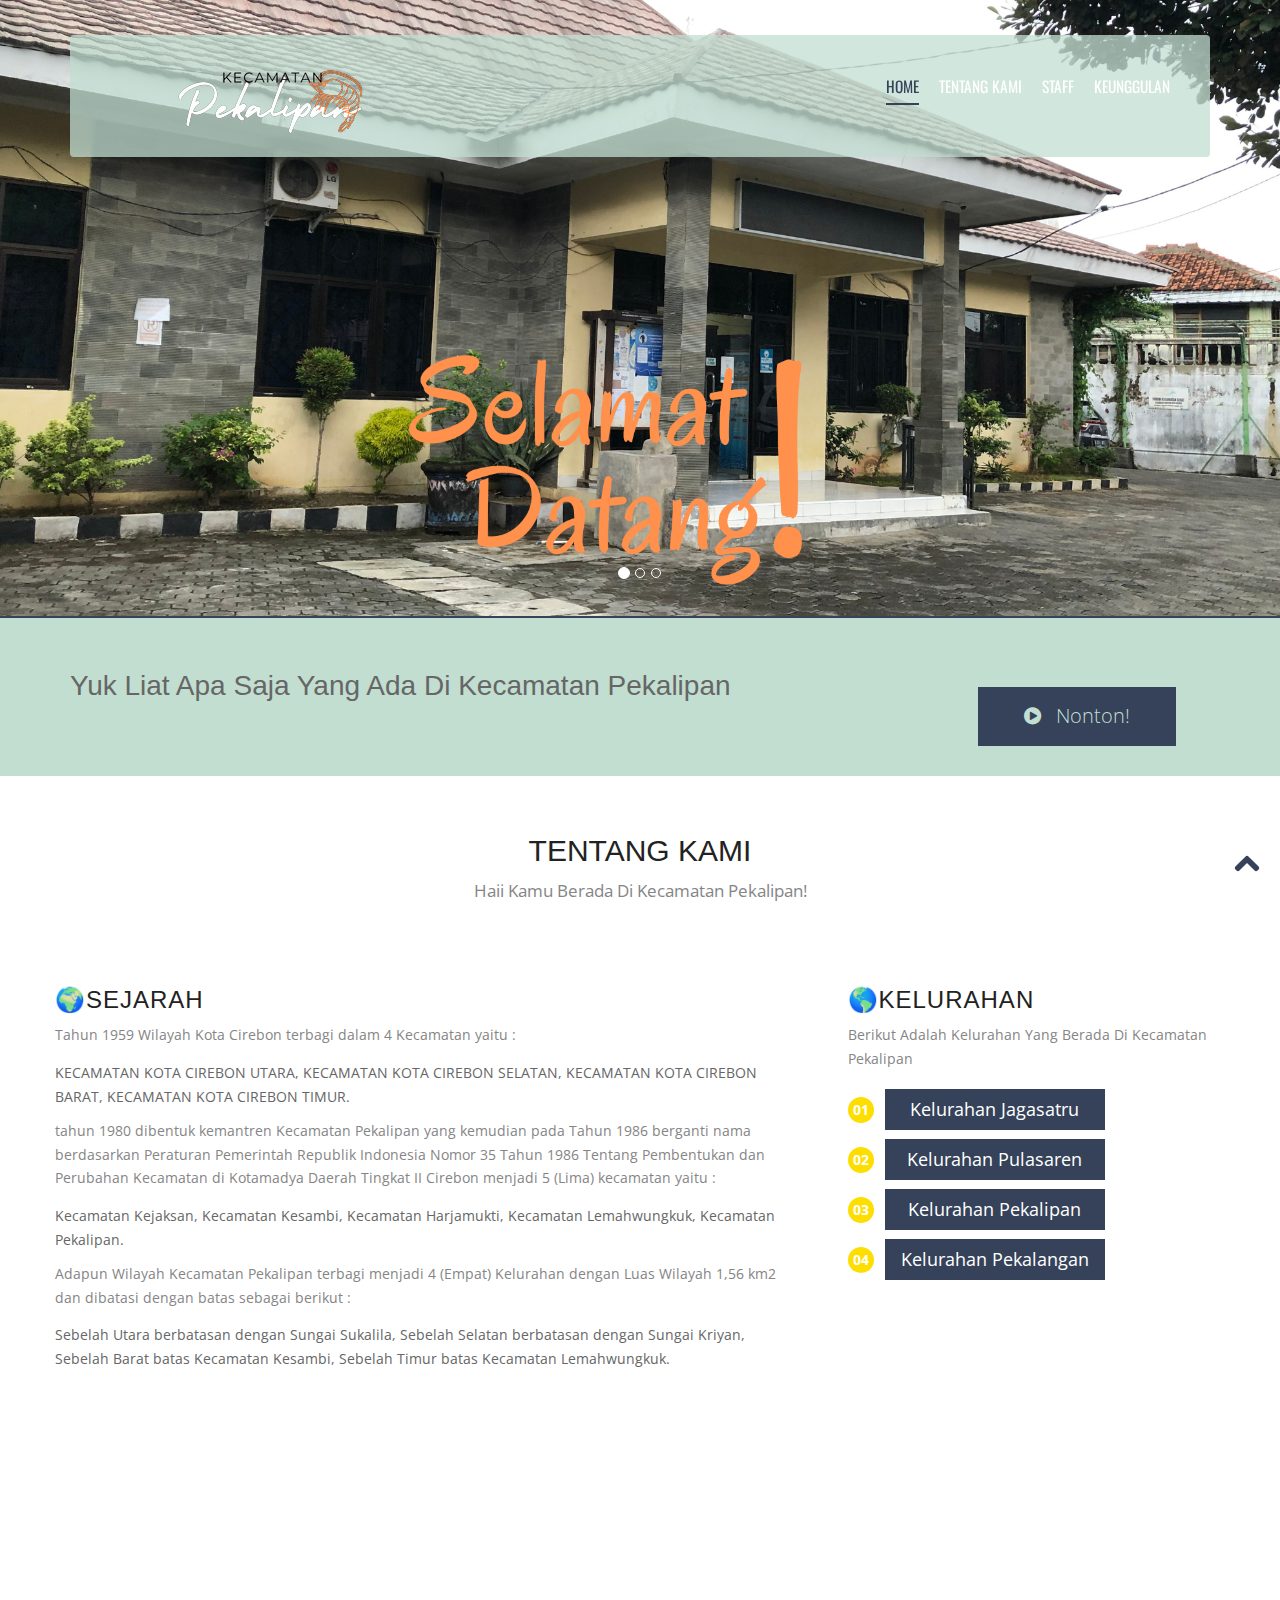
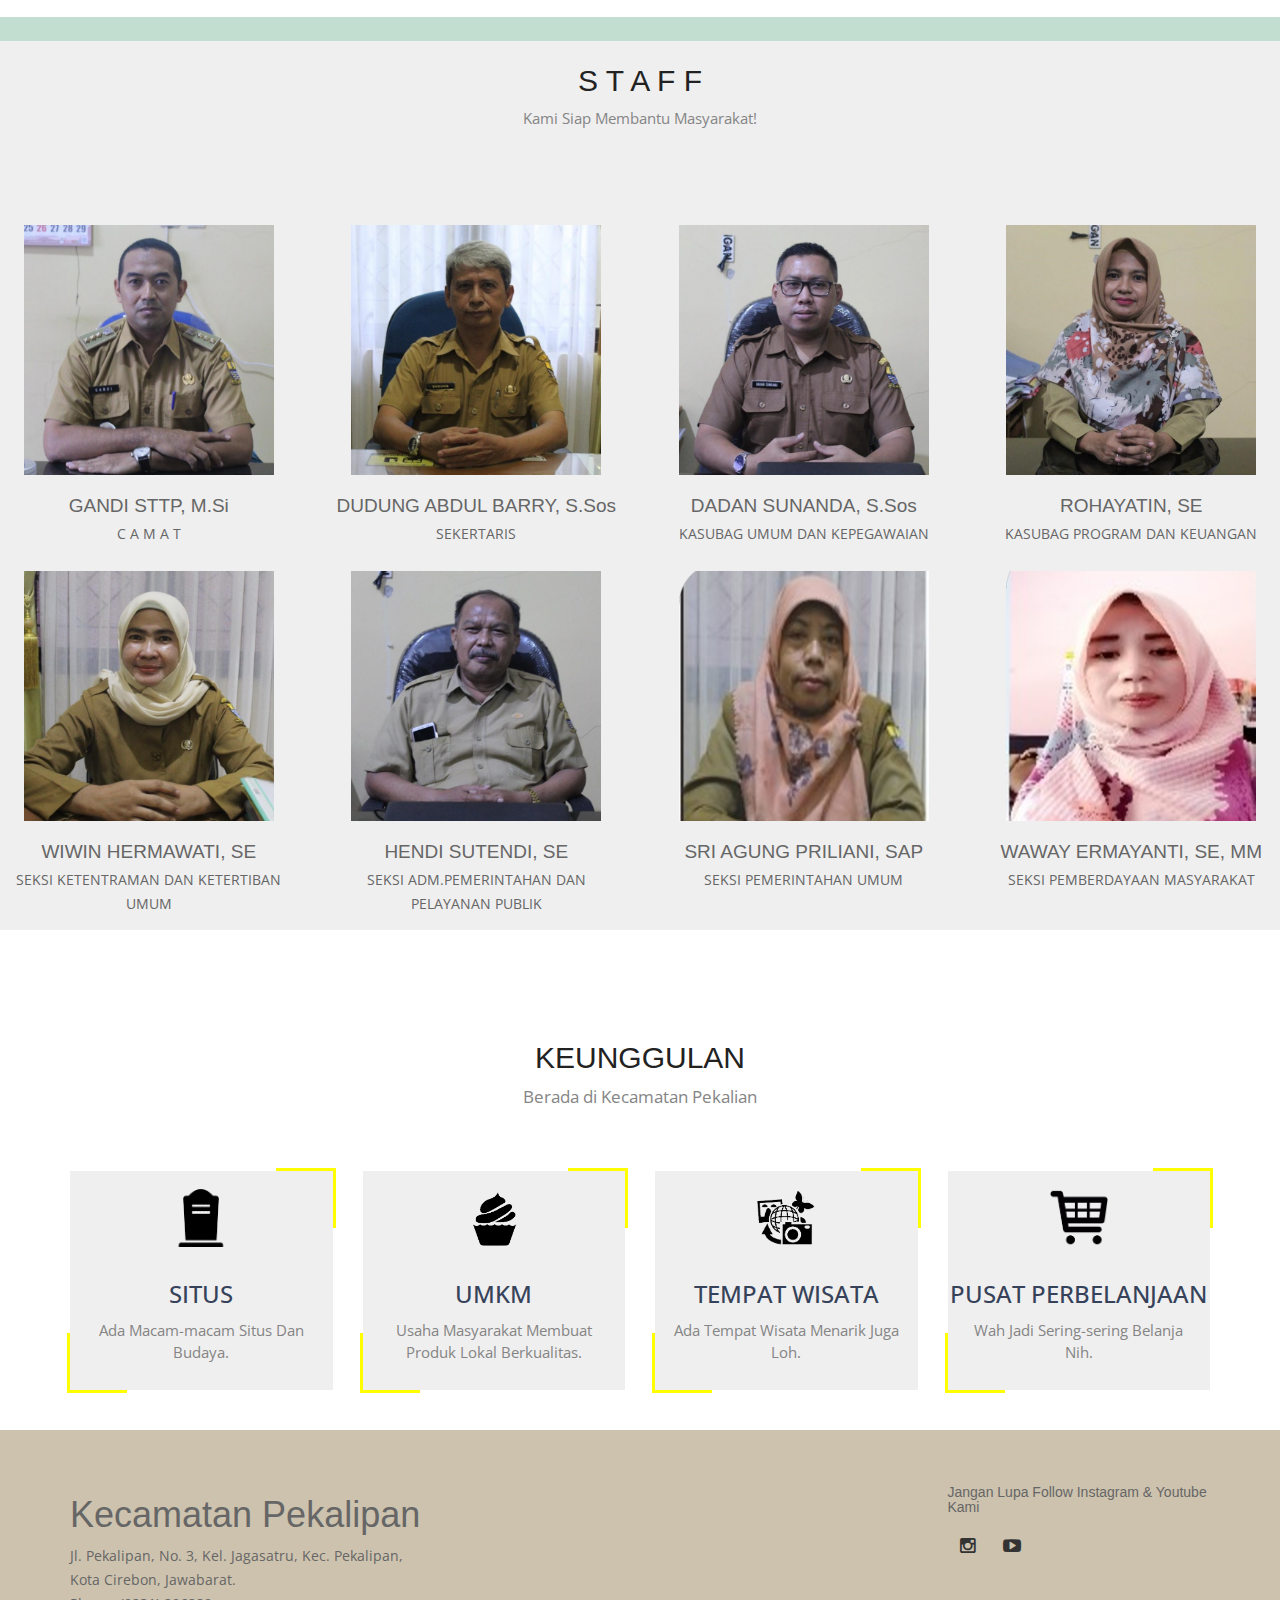
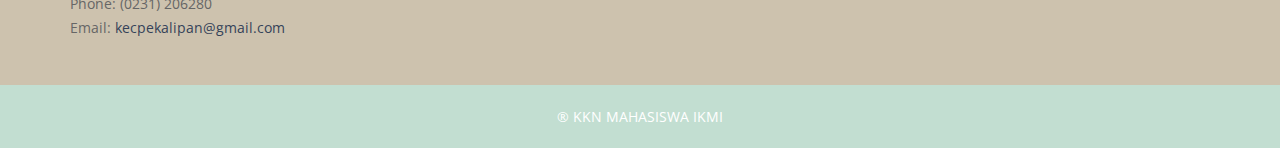
<file: index.html>
<!doctype html>

<html lang="en-gb" class="no-js">

<head>
<meta charset="utf-8">
<meta name="viewport" content="width=device-width, initial-scale=1, maximum-scale=1">

<title>KECAMATAN PEKALIPAN</title>
<meta name="description" content="Profil Kecamatan Pekalipan">
<meta name="author" content="MRHAN">

<link rel="stylesheet" href="css/bootstrap.min.css" />
<link rel="stylesheet" type="text/css" href="css/isotope.css" media="screen" />
<link rel="stylesheet" href="js/fancybox/jquery.fancybox.css" type="text/css" media="screen" />
<link href="css/animate.css" rel="stylesheet" media="screen">
<link rel="shortcut icon" type="image/x-icon" href="https://i0.wp.com/www.cirebonkota.go.id/wp-content/uploads/2021/10/cropped-favico-cirebonkota.png?fit=512%2C512&ssl=1">

<link href="js/owl-carousel/owl.carousel.css" rel="stylesheet">
<link rel="stylesheet" href="css/styles.css" />

<link href="font/css/font-awesome.min.css" rel="stylesheet">
</head>

<body>
<header class="header">
  <div class="container">
    <nav class="navbar navbar-inverse" role="navigation">
      <div class="navbar-header">
        <button type="button" id="nav-toggle" class="navbar-toggle" data-toggle="collapse" data-target="#main-nav"> <span class="sr-only">Toggle navigation</span> <span class="icon-bar"></span> <span class="icon-bar"></span> <span class="icon-bar"></span> </button>
        <a href="https://kecpekalipan.cirebonkota.go.id/" class="navbar-brand scroll-top logo  animated bounceInLeft"><b><i><img src="images/cob.png" /></i></b></a> </div>
      
      <div id="main-nav" class="collapse navbar-collapse">
        <ul class="nav navbar-nav" id="mainNav">
          <li class="active" id="firstLink"><a href="#home" class="scroll-link">HOME</a></li>
          <li><a href="#aboutUs" class="scroll-link">TENTANG KAMI</a></li>
          <li><a href="#staff" class="scroll-link">STAFF</a></li>
          <li><a href="#Features" class="scroll-link">KEUNGGULAN</a></li>
        </ul>
      </div>
      
    </nav>
   
  </div>
  
</header>

<div id="#top"></div>
<section id="home">
  <div class="banner-container"> 
  	<div id="carousel" class="carousel slide carousel-fade" data-ride="carousel">
  <ol class="carousel-indicators">
    <li data-target="#carousel" data-slide-to="0" class="active"></li>
    <li data-target="#carousel" data-slide-to="1"></li>
    <li data-target="#carousel" data-slide-to="2"></li>
  </ol>
  
  <div class="carousel-inner">
    <div class="active item"><img src="images/banner/banner-bg.png" alt="banner" /></div>
    <div class="item"><img src="images/banner/banner-bg2.png" alt="banner" /></div>
    <div class="item"><img src="images/banner/banner-bg3.png" alt="banner" /></div>
  </div>
  
  <a class="carousel-control left" href="#carousel" data-slide="prev">&lsaquo;</a>
  <a class="carousel-control right" href="#carousel" data-slide="next">&rsaquo;</a>
</div>
	
  </div>  
  
  <div class="container hero-text2">        
		<div class="col-md-9">
		<h2>Yuk Liat Apa Saja Yang Ada Di Kecamatan Pekalipan</h2>
		</div>  
		<div class="col-md-3">
			<a class="btn btn-apply" href="https://www.youtube.com/watch?v=S5QHrq2soWs&t=125s"><i class="fa fa-play-circle"></i>Nonton!</a>  
		</div>
  </div>

  <section id="aboutUs">
    <div class="container">
      <div class="heading text-center"> 
       
        <h2>TENTANG KAMI</h2>
        <p>Haii Kamu Berada Di Kecamatan Pekalipan!</p>
      </div>
      <div class="row feature design">
        <div class="area1 columns left">
          <h3>🌍Sejarah</h3>
          <p>Tahun 1959 Wilayah Kota Cirebon terbagi dalam 4 Kecamatan yaitu :</p>
          <ul class="listArrow">
            KECAMATAN KOTA CIREBON UTARA,
            KECAMATAN KOTA CIREBON SELATAN,
            KECAMATAN KOTA CIREBON BARAT,
            KECAMATAN KOTA CIREBON TIMUR.
          </ul>
        <p>tahun 1980 dibentuk kemantren Kecamatan Pekalipan yang kemudian pada Tahun 1986 berganti nama berdasarkan Peraturan Pemerintah Republik Indonesia Nomor 35 Tahun 1986 Tentang Pembentukan dan Perubahan Kecamatan di Kotamadya Daerah Tingkat II Cirebon  menjadi 5 (Lima) kecamatan yaitu :
        </p> 
        <ul class="listArrow">
Kecamatan Kejaksan,             
Kecamatan Kesambi,    
Kecamatan Harjamukti,      
Kecamatan Lemahwungkuk,      
Kecamatan Pekalipan.     
</ul>
          <p>Adapun Wilayah Kecamatan Pekalipan terbagi menjadi 4 (Empat) Kelurahan dengan Luas Wilayah  1,56  km2  dan dibatasi dengan batas sebagai berikut :</p>
          <ul class="listArrow">
            Sebelah Utara berbatasan dengan Sungai Sukalila,
            Sebelah Selatan berbatasan dengan Sungai Kriyan,
            Sebelah Barat batas Kecamatan Kesambi,
            Sebelah Timur batas Kecamatan Lemahwungkuk.
          </ul>

        </div>
        <div class="area2 columns feature-media right col-md-4 col-sm-6">
          <h3>🌎KELURAHAN</h3>
                <p>Berikut Adalah Kelurahan Yang Berada Di Kecamatan Pekalipan</p>
                              <ul  class="list3">
                
                  <li><a href="#">Kelurahan Jagasatru</a></li> 
                  <li><a href="#">Kelurahan Pulasaren</a></li>
                  <li><a href="#">Kelurahan Pekalipan</a></li>  
                  <li><a href="#">Kelurahan Pekalangan</a></li> 

                </ul>
        </div>
        <iframe src="https://www.google.com/maps/embed?pb=!1m18!1m12!1m3!1d15849.514320092085!2d108.56388305!3d-6.7235755!2m3!1f0!2f0!3f0!3m2!1i1024!2i768!4f13.1!3m3!1m2!1s0x2e6ee27935bb9e09%3A0x47437e6524ec07dc!2sKec.%20Pekalipan%2C%20Kota%20Cirebon%2C%20Jawa%20Barat!5e0!3m2!1sid!2sid!4v1660331397926!5m2!1sid!2sid" width="1250" height="150" style="border:0;" allowfullscreen="100" loading="lazy" referrerpolicy="no-referrer-when-downgrade"></iframe>      
      </div>
      </div>
    </section>

      <section id="staff">
      <br>
      <div class="box-item">
        <div class="heading text-center"> 
          <h2>S T A F F</h2>
          <p>Kami Siap Membantu Masyarakat!</p>
        </div>
        
        <div class="team-content">
          <div class="row">
            <div class="col-md-3 col-sm-6 col-xs-12"> 
              <div class="team-member pDark">
                <div class="member-img"> 
                  <img class="img-responsive" src="images/staff/staff5.jpeg" alt=""> </div>
                <div class="team-title">
                <h4>GANDI STTP, M.Si</h4>
                <span class="pos">C A M A T</span>
                </div>
              </div>
            </div>
            <div class="col-md-3 col-sm-6 col-xs-12"> 
              <div class="team-member pDark"> 
                <div class="member-img"> 
                  <img class="img-responsive" src="images/staff/staff4.jpeg" alt=""> </div>
                <h4>DUDUNG ABDUL BARRY, S.Sos</h4>
                <span class="pos">SEKERTARIS</span>
                </div>
            </div>
            <div class="col-md-3 col-sm-6 col-xs-12"> 
              <div class="team-member pDark"> 
                <div class="member-img">  
                  <img class="img-responsive" src="images/staff/staff2.jpeg" alt=""> </div>
                <h4>DADAN SUNANDA, S.Sos</h4>
                <span class="pos">KASUBAG UMUM DAN KEPEGAWAIAN</span>
                </div>
            </div>
            <div class="col-md-3 col-sm-6 col-xs-12"> 
              <div class="team-member pDark"> 
                <div class="member-img"> 
                  <img class="img-responsive" src="images/staff/staff6.jpeg" alt=""> </div>
                <h4>ROHAYATIN, SE</h4>
                <span class="pos">KASUBAG PROGRAM DAN KEUANGAN</span>
                </div>
            </div>
            <div class="col-md-3 col-sm-6 col-xs-12"> 
              <div class="team-member pDark"> 
                <div class="member-img"> 
                  <img class="img-responsive" src="images/staff/staff3.jpeg" alt=""> </div>
                <h4>WIWIN HERMAWATI, SE</h4>
                <span class="pos">SEKSI KETENTRAMAN DAN KETERTIBAN UMUM</span>
                </div>
            </div>
            <div class="col-md-3 col-sm-6 col-xs-12"> 
              <div class="team-member pDark"> 
                <div class="member-img"> 
                  <img class="img-responsive" src="images/staff/staff1.jpeg" alt=""> </div>
                <h4>HENDI SUTENDI, SE</h4>
                <span class="pos">SEKSI ADM.PEMERINTAHAN DAN PELAYANAN PUBLIK</span>
                </div>
            </div>
            <div class="col-md-3 col-sm-6 col-xs-12"> 
              <div class="team-member pDark"> 
                <div class="member-img"> 
                  <img class="img-responsive" src="images/staff/staff8.png" alt=""> </div>
                <h4>SRI AGUNG PRILIANI, SAP</h4>
                <span class="pos">SEKSI PEMERINTAHAN UMUM</span>
                </div>
            </div>
            <div class="col-md-3 col-sm-6 col-xs-12"> 
              <div class="team-member pDark"> 
                <div class="member-img"> 
                  <img class="img-responsive" src="images/staff/staff7.png" alt=""> </div>
                <h4>WAWAY ERMAYANTI, SE, MM</h4>
                <span class="pos">SEKSI PEMBERDAYAAN MASYARAKAT</span>
                </div>
            </div>
            
  
  
          </div>
        </div>
        

      </div>
  </section> 

</section>
<section id="Features" class="page-section colord">
  <div class="container">
    <div class="row"> 
      <div class="heading text-center"> 
        <h2>KEUNGGULAN</h2>
        <p>Berada di Kecamatan Pekalian</p>
      </div>
      
      <div class="col-md-3 text-center"> 
	  <div class="box-item">
	  <i class="circle"><img src="images/5.png" alt="" /></i>
        <h3><a href="situs.html">SITUS</a></h3>
        <p>Ada Macam-macam Situs Dan Budaya.</p>
      </div>
	   </div>
      
      
      
      <div class="col-md-3 text-center">
	  <div class="box-item">
	  <i class="circle"> <img src="images/6.png" alt="" /></i>
        <h3><a href="umkm.html">UMKM</a></h3>
        <p>Usaha Masyarakat Membuat Produk Lokal Berkualitas.</p>
      </div>
	   </div>
      
      
      
      <div class="col-md-3 text-center">
	  <div class="box-item">
	  <i class="circle"> <img src="images/2.png" alt="" /></i>
        <h3><a href="wisata.html">TEMPAT WISATA</a></h3>
        <p>Ada Tempat Wisata Menarik Juga Loh.</p>
      </div>
	   </div>
      
      
      
      <div class="col-md-3 text-center">
	  <div class="box-item">
	  <i class="circle"> <img src="images/3.png" alt="" /></i>
        <h3><a href="belanja.html">PUSAT PERBELANJAAN</a></h3>
        <p>Wah Jadi Sering-sering Belanja Nih.</p>
      </div>
      
	   </div>
    </div>
  </div>
</section>

<footer>
<div class="container">
        <div class="row">
            <div class="col-md-9">
            	<div class="col">
                   <h1>Kecamatan Pekalipan</h1>
                   <ul>
                        <li>Jl. Pekalipan, No. 3, Kel. Jagasatru, Kec. Pekalipan,</li>
                        <li>Kota Cirebon, Jawabarat.</li>
                        <li>Phone: (0231) 206280</li>
                        <li>Email: <a href="kecpekalipan@gmail.com" title="Email">kecpekalipan@gmail.com</a></li>
                        
                    </ul>
                </div>
              </div>
            <div class="col-md-3">
                <div class="col col-social-icons">
                  <h6>Jangan Lupa Follow Instagram & Youtube Kami</h6>
                  <a href="https://www.instagram.com/kknpekalipan"><i class="fa fa-instagram"></i></a>
                  <a href="https://www.youtube.com/channel/UCctWaXKKAd1nfRyrkNqzIzg"><i class="fa fa-youtube-play"></i></a>
                 
                </div>
            </div>
            
        </div>
         
    </div>
    
</footer>

<section class="copyright">
  <div class="container">
    <div class="row">
      <div class="col-sm-12 text-center"> <a href="team.html">® KKN MAHASISWA IKMI</a> </div>
    </div>
    
  </div>
</section>
<a href="#top" class="topHome"><i class="fa fa-chevron-up fa-2x"></i></a> 


<script src="js/modernizr-latest.js"></script> 
<script src="js/jquery-1.8.2.min.js" type="text/javascript"></script> 
<script src="js/bootstrap.min.js" type="text/javascript"></script> 
<script src="js/jquery.isotope.min.js" type="text/javascript"></script> 
<script src="js/fancybox/jquery.fancybox.pack.js" type="text/javascript"></script> 
<script src="js/jquery.nav.js" type="text/javascript"></script> 
<script src="js/jquery.fittext.js"></script> 
<script src="js/waypoints.js"></script> 
<script src="js/custom.js" type="text/javascript"></script> 
<script src="js/owl-carousel/owl.carousel.js"></script>
</body>
</html>
</file>
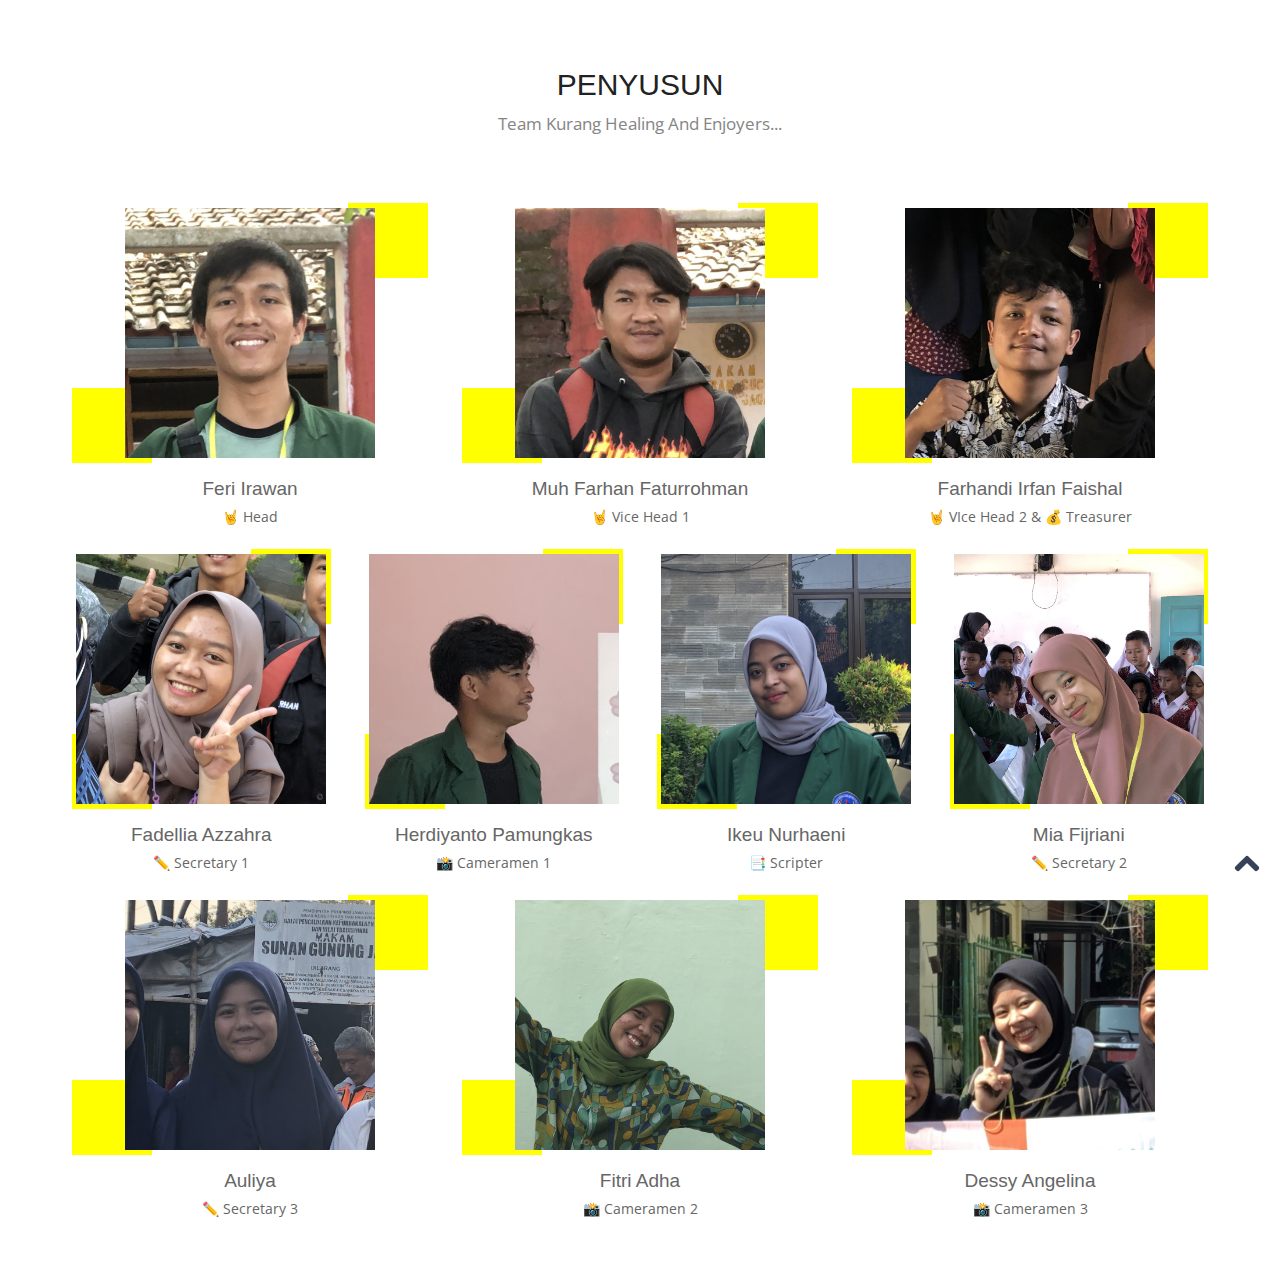
<file: team.html>
<!doctype html>

<html lang="en-gb" class="no-js">

<head>
<meta charset="utf-8">
<meta name="viewport" content="width=device-width, initial-scale=1, maximum-scale=1">

<title>TEAM PENYUSUN </title>
<meta name="description" content="">
<meta name="author" content="MRHAN">

<link rel="stylesheet" href="css/bootstrap.min.css" />
<link rel="stylesheet" type="text/css" href="css/isotope.css" media="screen" />
<link rel="stylesheet" href="js/fancybox/jquery.fancybox.css" type="text/css" media="screen" />
<link href="css/animate.css" rel="stylesheet" media="screen">
<link rel="shortcut icon" type="image/x-icon" href="https://i0.wp.com/www.cirebonkota.go.id/wp-content/uploads/2021/10/cropped-favico-cirebonkota.png?fit=512%2C512&ssl=1">

<link href="js/owl-carousel/owl.carousel.css" rel="stylesheet">
<link rel="stylesheet" href="css/styles.css" />

<link href="font/css/font-awesome.min.css" rel="stylesheet">
</head>

<body>
<section id="team" class="page-section">
    <div class="container">
      <div class="heading text-center"> 
        <h2>PENYUSUN</h2>
        <p>Team Kurang Healing And Enjoyers...</p>
      </div>
      
      <div class="team-content">
        <div class="row">
          <div class="col-md-4 col-sm-6 col-xs-12"> 
            <div class="team-member pDark">
              <div class="member-img"> 
                <img class="img-responsive" src="images/team/photo-1.JPG" alt=""> </div>
              <div class="team-title">
              <h4>Feri Irawan</h4>
              <span class="pos">🤘 Head</span>
              </div>
              <div class="team-socials"> <a href="https://www.instagram.com/feriirawann110"><i class="fa fa-instagram"></i></a><!--a href="#"><i class="fa fa-github"></i></a--> </div>
            </div>
          </div>
          <div class="col-md-4 col-sm-6 col-xs-12"> 
            <div class="team-member pDark"> 
              <div class="member-img"> 
                <img class="img-responsive" src="images/team/photo-2.JPG" alt=""> </div>
              <h4>Muh Farhan Faturrohman</h4>
              <span class="pos">🤘 Vice Head 1</span>
              <div class="team-socials"> <a href="https://www.instagram.com/muhammadfarhanfaturahman3"><i class="fa fa-instagram"></i></a><!--a href="#"><i class="fa fa-github"></i></a--> </div>
            </div>
          </div>
          <div class="col-md-4 col-sm-6 col-xs-12"> 
            <div class="team-member pDark"> 
              <div class="member-img">  
                <img class="img-responsive" src="images/team/photo-3.jpg" alt=""> </div>
              <h4>Farhandi Irfan Faishal</h4>
              <span class="pos">🤘 VIce Head 2 & 💰 Treasurer</span>
              <div class="team-socials"> <a href="https://www.instagram.com/farhandi_i"><i class="fa fa-instagram"></i></a><a href="https://github.com/DeathBez"><i class="fa fa-github"></i></a> </div>
            </div>
          </div>
          <div class="col-md-3 col-sm-6 col-xs-12"> 
            <div class="team-member pDark"> 
              <div class="member-img"> 
                <img class="img-responsive" src="images/team/photo-4.JPG" alt=""> </div>
              <h4>Fadellia Azzahra</h4>
              <span class="pos">✏️ Secretary 1</span>
              <div class="team-socials"> <a href="https://www.instagram.com/fadellia_az"><i class="fa fa-instagram"></i></a><!--a href="#"><i class="fa fa-github"></i></a--> </div>
            </div>
          </div>
          <div class="col-md-3 col-sm-6 col-xs-12"> 
            <div class="team-member pDark"> 
              <div class="member-img"> 
                <img class="img-responsive" src="images/team/photo-5.jpg" alt=""> </div>
              <h4>Herdiyanto Pamungkas</h4>
              <span class="pos">📸 Cameramen 1</span>
              <div class="team-socials"> <a href="https://www.instagram.com/herdiyantopamungkas"><i class="fa fa-instagram"></i></a><!--a href="#"><i class="fa fa-github"></i></a--> </div>
            </div>
          </div>
          <div class="col-md-3 col-sm-6 col-xs-12"> 
            <div class="team-member pDark"> 
              <div class="member-img"> 
                <img class="img-responsive" src="images/team/photo-6.jpg" alt=""> </div>
              <h4>Ikeu Nurhaeni</h4>
              <span class="pos">📑 Scripter </span>
              <div class="team-socials"> <a href="https://www.instagram.com/_ikeu.n911"><i class="fa fa-instagram"></i></a><!--a href="#"><i class="fa fa-github"></i></a--> </div>
            </div>
          </div>
          <div class="col-md-3 col-sm-6 col-xs-12"> 
            <div class="team-member pDark"> 
              <div class="member-img"> 
                <img class="img-responsive" src="images/team/photo-7.jpg" alt=""> </div>
              <h4>Mia Fijriani</h4>
              <span class="pos">✏️ Secretary 2</span>
              <div class="team-socials"> <a href="https://www.instagram.com/miafijriani19"><i class="fa fa-instagram"></i></a><!--a href="#"><i class="fa fa-github"></i></a--> </div>
            </div>
          </div>
          <div class="col-md-4 col-sm-6 col-xs-12"> 
            <div class="team-member pDark"> 
              <div class="member-img"> 
                <img class="img-responsive" src="images/team/photo-8.jpg" alt=""> </div>
              <h4>Auliya</h4>
              <span class="pos">✏️ Secretary 3</span>
              <div class="team-socials"> <a href="https://www.instagram.com/auliya.41"><i class="fa fa-instagram"></i></a><!--a href="#"><i class="fa fa-github"></i></a--> </div>
            </div>
          </div>
          <div class="col-md-4 col-sm-6 col-xs-12"> 
            <div class="team-member pDark"> 
              <div class="member-img"> 
                <img class="img-responsive" src="images/team/photo-9.jpg" alt=""> </div>
              <h4>Fitri Adha</h4>
              <span class="pos">📸 Cameramen 2</span>
              <div class="team-socials"> <a href="https://www.instagram.com/fitriadhaaa"><i class="fa fa-instagram"></i></a><!--a href="#"><i class="fa fa-github"></i></a--> </div>
            </div>
          </div>
          <div class="col-md-4 col-sm-6 col-xs-12"> 
            <div class="team-member pDark"> 
              <div class="member-img"> 
                <img class="img-responsive" src="images/team/photo-10.JPG" alt=""> </div>
              <h4>Dessy Angelina</h4>
              <span class="pos">📸 Cameramen 3</span>
              <div class="team-socials"> <a href="https://www.instagram.com/des.angelin"><i class="fa fa-instagram"></i></a><!--a href="#"><i class="fa fa-github"></i></a--> </div>
            </div>
          </div>
  
        </div>
      </div>
    </div>
  </section>

<a href="#top" class="topHome"><i class="fa fa-chevron-up fa-2x"></i></a> 
<script src="js/modernizr-latest.js"></script> 
<script src="js/jquery-1.8.2.min.js" type="text/javascript"></script> 
<script src="js/bootstrap.min.js" type="text/javascript"></script> 
<script src="js/jquery.isotope.min.js" type="text/javascript"></script> 
<script src="js/fancybox/jquery.fancybox.pack.js" type="text/javascript"></script> 
<script src="js/jquery.nav.js" type="text/javascript"></script> 
<script src="js/jquery.fittext.js"></script> 
<script src="js/waypoints.js"></script> 
<script src="js/custom.js" type="text/javascript"></script> 
<script src="js/owl-carousel/owl.carousel.js"></script>
</body>
</html>
</file>
<file: css/isotope.css>
/* Start: Recommended Isotope styles */

/**** Isotope Filtering ****/

.isotope-item {
  z-index: 2; 
padding: 5px;
background: #FFE4A9;
}

.isotope-hidden.isotope-item {
  pointer-events: none;
  z-index: 1;
}

/**** Isotope CSS3 transitions ****/

.isotope,
.isotope .isotope-item {
  -webkit-transition-duration: 0.8s;
     -moz-transition-duration: 0.8s;
      -ms-transition-duration: 0.8s;
       -o-transition-duration: 0.8s;
          transition-duration: 0.8s;
}

.isotope {
  -webkit-transition-property: height, width;
     -moz-transition-property: height, width;
      -ms-transition-property: height, width;
       -o-transition-property: height, width;
          transition-property: height, width;
}

.isotope .isotope-item {
  -webkit-transition-property: -webkit-transform, opacity;
     -moz-transition-property:    -moz-transform, opacity;
      -ms-transition-property:     -ms-transform, opacity;
       -o-transition-property:         top, left, opacity;
          transition-property:         transform, opacity;
}

/**** disabling Isotope CSS3 transitions ****/

.isotope.no-transition,
.isotope.no-transition .isotope-item,
.isotope .isotope-item.no-transition {
  -webkit-transition-duration: 0s;
     -moz-transition-duration: 0s;
      -ms-transition-duration: 0s;
       -o-transition-duration: 0s;
          transition-duration: 0s;
}

/* End: Recommended Isotope styles */



/* disable CSS transitions for containers with infinite scrolling*/
.isotope.infinite-scrolling {
  -webkit-transition: none;
     -moz-transition: none;
      -ms-transition: none;
       -o-transition: none;
          transition: none;
}



/**** Isotope styles ****/

/* required for containers to inherit vertical size from window */
/*html,
body {
  height: 100%;
}*/

#container {
  border: 1px solid #666;
  padding: 5px;
  margin-bottom: 20px;
}

.element {
  width: 110px;
  height: 110px;
  margin: 5px;
  float: left;
  overflow: hidden;
  position: relative;
  background: #888;
  color: #222;
  -webkit-border-top-right-radius: 1.2em;
      -moz-border-radius-topright: 1.2em;
          border-top-right-radius: 1.2em;
}

.element.alkali          { background: #F00; background: hsl(   0, 100%, 50%); }
.element.alkaline-earth  { background: #F80; background: hsl(  36, 100%, 50%); }
.element.lanthanoid      { background: #FF0; background: hsl(  72, 100%, 50%); }
.element.actinoid        { background: #0F0; background: hsl( 108, 100%, 50%); }
.element.transition      { background: #0F8; background: hsl( 144, 100%, 50%); }
.element.post-transition { background: #0FF; background: hsl( 180, 100%, 50%); }
.element.metalloid       { background: #08F; background: hsl( 216, 100%, 50%); }
.element.other.nonmetal  { background: #00F; background: hsl( 252, 100%, 50%); }
.element.halogen         { background: #F0F; background: hsl( 288, 100%, 50%); }
.element.noble-gas       { background: #F08; background: hsl( 324, 100%, 50%); }


.element * {
  position: absolute;
  margin: 0;
}

.element .symbol {
  left: 0.2em;
  top: 0.4em;
  font-size: 3.8em;
  line-height: 1.0em;
  color: #FFF;
}
.element.large .symbol {
  font-size: 4.5em;
}

.element.fake .symbol {
  color: #000;
}

.element .name {
  left: 0.5em;
  bottom: 1.6em;
  font-size: 1.05em;
}

.element .weight {
  font-size: 0.9em;
  left: 0.5em;
  bottom: 0.5em;
}

.element .number {
  font-size: 1.25em;
  font-weight: bold;
  color: hsla(0,0%,0%,.5);
  right: 0.5em;
  top: 0.5em;
}

.variable-sizes .element.width2 { width: 230px; }

.variable-sizes .element.height2 { height: 230px; }

.variable-sizes .element.width2.height2 {
  font-size: 2.0em;
}

.element.large,
.variable-sizes .element.large,
.variable-sizes .element.large.width2.height2 {
  font-size: 3.0em;
  width: 350px;
  height: 350px;
  z-index: 100;
}

.clickable .element:hover {
  cursor: pointer;
}

.clickable .element:hover h3 {
  text-shadow:
    0 0 10px white,
    0 0 10px white
  ;
}

.clickable .element:hover h2 {
  color: white;
}
</file>
<file: css/styles.css>
/*
MRH4N PROJECT 🤘
*/

@import url(http://fonts.googleapis.com/css?family=Open+Sans:400,700,600);
@import url(http://fonts.googleapis.com/css?family=Oswald:400,700);
* {
	margin: 0;
	padding: 0;
	font-family: 'Open Sans', sans-serif;
}
body {
	height: 100%;
	font-family: 'Open Sans', sans-serif;
	font-size: 14px;
	line-height: 1.7;
	color: #666666;
	-webkit-font-smoothing: antialiased;
	-webkit-text-size-adjust: 100%;
	background: #fff;
	transition: all 0.3s linear;
	-webkit-transition: all 0.3s linear;
	-moz-transition: all 0.3s linear;
	-o-transition: all 0.3s linear;
}
::selection {
	color: #fff;
	background: #354259;
}

::-moz-selection {
 color: #fff;
 background: #354259;
}
p {
	color: #858585;
	margin: 0 0 1em !important;
}
h1, h2, h3, h4, h5, h6 {
	font-family:36px 'Open Sans', sans-serif;
}
.fitImage {
	max-width: 100%;
	vertical-align: middle;
	display: inline-block;
}
.animated {
	/* -webkit-animation-duration: 1s; */
	animation-duration: 1s;
	-webkit-animation-delay: 0s;
	animation-delay: 0s;
}
.mcbook {
	opacity: 0;
}
.show {
	opacity: 1;
}
.pDark p {
	color: #6D6D6D;
}
h6{
	font-size:14px;
}
.dataTxt ul li{
	list-style:none;
	line-height:30px;
}
.listArrow li{
background: url('../images/links-arrow.png') 0px 12px no-repeat;
padding-left:15px;
}
.progress {
height: 12px;
border-radius:0px;
}
.progress .progress-bar.progress-bar-red {
background: #F76E26;
}
.progress .progress-bar.progress-bar-green {
background: #51D4B6;
}
.progress .progress-bar.progress-bar-lblue {
background: #9FDE32;
}
.feature a {
display: inline-block;
font-size: 18px;
color: #fff;
background: #354259;
margin-right: 20px;
width: 220px;
text-align: center;
line-height: 41px;
/* border-radius: 10px; */
}
#Features img{
	width:58px;
}
#Features .circle{
width:120px;
height:90px;
display:inline-block;
background: transparent; 
}
#Features .circle:hover { 
	transition: all 0.2s linear 0s;
	-webkit-transition: all 0.2s linear 0s;
	-moz-transition: all 0.2s linear 0s;
	-o-transition: all 0.2s linear 0s;
}
.pDark h3 {
	color: #BEBEBE;
}
.btn {
	color:#C2DED1;
	background: #354259;
}
.btn:hover {
	 color:#444 !important;
	background:#C2DED1;
}
 a:hover {
	
	 color:#C2DED1 !important;
 }
.btn{
display: inline-block;
padding: 8px 12px;
	}
.btn, .form-control, .team-socials i {
	border-radius: 0px !important;
}
.form-group {
	margin: 0 auto;
	margin-bottom: 15px;
	width: 75%;
}
.form-control {
	border: none;
	padding: 22px 4px;
	outline: none;
	color: #5A5A5A;
	margin: 0;
	width: 210px;
	max-width: 100%;
	display: block;
	margin-bottom: 20px;
	background: #fff;
	font-size: inherit;
	border-radius: 0px !important;
	border: 1px solid #FEDE00;
	width: 99%;
}
.button-outline {
	-webkit-font-smoothing: antialiased;
	display: inline-block;
	vertical-align: middle;
	zoom: 1;
	color: #fff;
	padding: 10px 25px;
	border: 2px solid #fff;
	border-radius: 0px;
	font-size: 16px;
	font-weight: 400;
	background: rgba(255,255,255,0.15);
}
.button-outline:hover {
	color: #fff;
	background: rgba(255,255,255,0.35);
}
a {
	color: #354259;
	text-decoration: none;
	text-shadow: none;
	-webkit-transition: all 0.2s linear;
	-moz-transition: all 0.2s linear;
	-ms-transition: all 0.2s linear;
	-o-transition: all 0.2s linear;
	transition: all 0.2s linear;
}
a:hover {
	color: #C2DED1;
	text-decoration: none;
}
.btn {
	border: 0px;
	border-radius: 0px;
}
.btn-primary {
	background: #354259;
}
.form-control {
	border-radius: 0px;
}
.mrgn30 {
	margin: 30px 0;
}
.copyright {
	color: rgb(255, 255, 255);
	background: #C2DED1;
	padding: 20px 0;
}
.copyright a{
color: rgb(255, 255, 255);
}
.copyright a:hover{
color: #354259 !important;
}
#top {
	position: relative;
}
.topHome {
	position: fixed;
	bottom: 20px;
	right: 20px;
	z-index: 5;
}
.topHome:hover{
color:#F89F9F;	
	}
/* Header 
----------------------------------------------*/
#section-top {
	background: #C2DED1;
}
#section-top ul {
	margin: 0;
	padding: 0;
	list-style: none;
	float: right;
}
#section-top ul li {
	display: inline-block;
}
#section-top ul li a {
	border-radius: 2px;
	display: inline-block;
	height: 35px;
	line-height: 35px;
	width: 35px;
	text-align: center;
}
#section-top .region-top-first {
	float: right;
}
.header {
	position: fixed;
	width: 100%;
	background:transparent;
	z-index: 50;
	border-radius: 0;
	top: 35px;  
	
	transition: all 0.3s linear;
	-webkit-transition: all 0.3s linear;
	-moz-transition: all 0.3s linear;
	-o-transition: all 0.3s linear;
}

.addBg { 
	transition: all 0.3s linear;
	-webkit-transition: all 0.3s linear;
	-moz-transition: all 0.3s linear;
	-o-transition: all 0.3s linear;
	background:#C2DED1;
	top:0px;
}
.navbar-inverse {
	background: transparent;
}
.navbar-inverse .navbar-toggle {
	background-color: #354259;
}
.navbar-inverse .navbar-toggle .icon-bar {
/*background-color: #354259;*/
 
}
.navbar-inverse .navbar-toggle:hover, .navbar-inverse .navbar-toggle:focus {
	background: #354259;
}
.navbar-inverse .navbar-nav > li > a:hover, .navbar-inverse .navbar-nav > li > a:focus {
	color: #354259;
}
.navbar-inverse .navbar-toggle:hover .icon-bar {
	background: #354259;
}
.navbar-toggle {
}
#home{ 
background: #C2DED1;
}
.hero-text {
	color: #676e73;
	width: 83%;
	text-align: center;
	margin: 30% auto 24px auto;
	font-family: 'Oswald', sans-serif;
}
.hero-text p {
	font-family: 'Oswald', sans-serif;
	padding: 0;
	margin: 12px 8% 0;
	text-shadow: 0px 1px 2px rgba(0, 0, 0, .2);
}
/*.carousel-inner*/
#myCarousel {
	margin-top: 50px;
	border-bottom: 4px solid #354259;
}
.carousel-inner > .item {
}
.carousel-caption {
	padding: 0px;
	bottom: 40%;
	display: block;
	height: 80px;
}
.carousel-caption h1 {
	font-size: 45px;
	padding: 10px 15px;
	background: rgba(128, 180, 33, 0.80);
	color: #FFFFFF;
	text-shadow: none;
	font-weight: bold;
	display: inline-block;
}
.carousel-caption h3 {
	font-size: 30px;
	color: #1C4604;
	font-weight: bold;
	text-shadow: #fff 1px 1px 1px;
}
.actionPanel {
	padding: 25px 0;
	background: #354259;
}
.actionPanel h3 {
	margin: 0px;
}
.circle { 
	height: 90px;
	width: 90px;
	border-radius: 0px;
	color: #354259;
	line-height: 90px !important;
}
#section-strapline {
	background: #86bd2e;
	line-height: 42px;
	clear: both;
}
/*----Nav ----*/
.header .navbar-brand {
	float: left;
	padding: 22px 15px;
	line-height: 18px;
}

.navbar-brand b {
	color: #354259;
	font-family: 'Oswald', sans-serif;
	font-weight: 900;
}
.navbar-brand b i {
	color: #fff;
	font-style: normal;
}
.logo {
	font-size: 2.2em;
	text-shadow: none;
	margin: 8px 0 0 0;
}
.logo:hover {
	color: #5A5A5A;
}
.header .navbar {
	margin: 0;
background: rgba(194,222,209, 0.75);
border: 0;
padding: 0px 15px;
}

.hero-text2{
	padding:30px 0; 	
}
.hero-text2 h2{
	font-size: 28px;
	line-height: 36px; 
	text-align: left
}
.hero-text2 .btn-apply{
margin-top: 39px;
margin-left: 30px;
padding: 15px 46px;
font-size: 20px;
color: #C2DED1;
}
.hero-text2 .btn-apply .fa{
padding-right: 15px;
color: #C2DED1;
}
.navbar-inverse .navbar-nav > li > a {
	color: #fff;
	font-size: 1.2em;
	line-height: normal;
	margin: 17px;
	padding: 6px 0px !important;
	border-radius: 5px;
	font-family: 'Oswald', sans-serif;
	font-weight: 400;
}
.navbar-inverse .navbar-nav > .active > a, .navbar-inverse .navbar-nav > .active > a:hover, .navbar-inverse .navbar-nav > .active > a:focus {
	color: #354259;
	background: none;
	border-bottom: 2px solid #354259;
	border-radius: 0px;
}
.navbar-inverse .navbar-nav > .active {
}
.navbar-nav > li:hover > a {
	color: #354259;
}
.header .navbar-nav > li > a {
	padding: 25px 18px;
}

.page-section {
	width: 100%;
	height: auto;
	padding: 45px 0 30px;
}
.noPadd {
	padding: 0;
}
.page-section h1 {
	font-size: 3.5em;
	margin: 90px 0 30px;
	line-height: 1.2em;
}
.page-section h1 span {
	font-weight: 200;
}
.page-section h2 {
	color: #354259;
}
.page-section p {
	font-size: 15px;
	line-height: 1.5em;
}
.darkBg {
	background: #C2DED1;
}
.darkBg .fa {
	color: #354259;
}
/*--- Banner ----*/
.banner-container {
	width: 100%;
	padding: 0px;
	/*background: url("../images/banner-bg.jpg") no-repeat;*/
	background-size: cover;
	position: relative;
	border-bottom: 2px #354259 solid;
}
.banner-container:before {
position: absolute;
width: 100%; 
z-index: 1; 
content: '';
height: inherit;
top: 75px;
bottom: 0px;
}
.banner-container > img {
	width: 100%;
}
.banner-content {
	position: absolute;
	z-index: 3;
	top: 0px;
	left: 0px;
	right: 0px;
}
.hero-text h1 {
color: #fff; 
line-height: 1.5em;
font-size: 28px !important;
margin: 37px 0 13px;
font-weight: bolder; 
background: rgba(0, 0, 0, 0.44);
width: 60%;
margin: 0 auto;
padding: 20px 0;
border: dashed 1px rgba(255, 255, 255, 0.6);
text-transform: uppercase;
}
.hero-text p {
	font-size: 1.6em;
	color: #fff;
	font-style: normal; 
	text-shadow: 1px 1px 1px #8F8F8F;
}
.arrow-link {
	display: inline-block;
	font-size: 32px; 
	height: 50px;
	line-height: 50px;
	overflow: hidden;
	text-align: center;
	vertical-align: top;
	width: 50px; 
}
a.arrow-link {
	color: #fff;
}
a.arrow-link i{
font-size:28px;
}
a.arrow-link:hover {
	color: #fff;
}
 
 
.hero-button {
	text-align: center;
	background: rgba(255, 255, 255, 0.36);
	border: 1px solid #fff;
	padding: 20px;
	display: inline-block;
	margin: 0 auto;
	clear: left;
	width: auto;
}
.hero-img {
	text-align: center;
	margin: 124px auto 24px auto;
}
.da-slider {
	margin: 0 auto !important;
}
.heading h2 {
	color: #222;
}
#contactUs .heading h2 { 
}
.sub-heading {
	padding: 15px 0;
}
.sub-heading h2 {
	font-size: 18px;
	margin: 15px 0 8px !important;
}
.sub-heading p {
	color: #5A5A5A;
}
.heading {
	padding: 3px 10px;
	padding-bottom: 15px;
	margin-bottom: 30px;
	display: block;
}
.heading p {
	font-size: 1.2em;
}
.pdingBtm30 {
	padding-bottom: 30px;
}
.da-arrows span:after {
	width: 25px;
	height: 37px;
}
.da-arrows span {
	position: absolute;
	top: 50%;
	height: 34px;
	width: 34px;
	border-radius: 60px;
	background: none;
}
.da-dots span {
	display: inline-block;
	position: relative;
	width: 16px;
	height: 16px;
	border-radius: 50%;
	background: rgba(255, 255, 255, 0.13);
	margin: 3px;
	cursor: pointer;
	box-shadow: 1px 1px 1px rgba(0,0,0,0.1) inset, 1px 1px 1px rgba(255,255,255,0.1);
	border: 2px solid #354259;
}
img, video, iframe, embed, object {
	max-width: 100%;
	height: auto;
}
/* Features
    -------------------------------------------------*/
#aboutUs {
	background: #fff;
	padding-top: 35px;
	padding-bottom: 25px;
	overflow: hidden;
}
#aboutUs .feature {
	margin-top: 30px;
	margin-bottom: 54px;
}
#aboutUs .right {
	padding-left: 32px;
	float: right;
}
#aboutUs .left {
	padding-right: 32px;
	float: left;
}
#aboutUs h3 {
	font: 18px/34px;
	text-transform: uppercase;
	letter-spacing: 1px;
	color: #222;
}
.fluid-video-wrapper {
	margin-top: 18px;
}
#aboutUs .left {
	padding-right: 32px;
	float: left;
}
#aboutUs .right {
	float: right;
}
.row .area1 {
	width: 65%;
}
.row .area2 {
	width: 35%;
}
/* Services
    -------------------------------------------------*/
.grid .text-content {
	padding-left: 35%;
}
.grid .text-content {
	display: block;
	padding-left: 19%;
	padding-right: 8%;
}
.grid .grid-item {
}
.grid .text-content h5 {
	font-weight: bold;
}
.grid .grid-item .item-content {
	display: block;
	outline: none;
	text-decoration: none;
	padding: 20px 0;
}
.item-content .fa {
	position: absolute;
	color: #646464;
	font-size: 4.5em;
	top: 36px;
}
.box-item{
background: #EFEFEF;
}
.box-item p {
font-size: 15px;
line-height: 1.5em;
padding: 0px 12px 26px !important;
}
.box-item:before {
content: "";
width: 60px;
height: 60px;
background: yellow;
float: right;
position: absolute;
z-index: -1;
top: -3px;
right: 12px;
}
.box-item:after {
content: "";
width: 60px;
height: 60px;
background: yellow;
float: right;
position: absolute;
z-index: -1;
bottom: 12px;
left: 12px; 
}
ul.list3 {
counter-reset: li;
list-style: none outside none;
margin-bottom: 4em;
padding: 0;
}
ul.list3 li {
position: relative;
padding: 4px 0 5px 37px;
}
ul.list3 li:after {
content: counter(li, decimal-leading-zero);
counter-increment: li;
position: absolute;
left: 0px;
top: 50%;
margin-top: -13px;
font-weight: 700;
border-radius: 100%;
color: #fff;
width: 26px;
height: 26px;
background-color:#FEDE00;
text-align: center;
line-height: 26px;
}
/* Team
    ---------------------------------------------------*/
.team-member {
	margin-bottom: 15px;
}
.member-img {
	overflow: hidden; 
	padding: 5px;
	position:relative;
}
.member-img:before {
content: "";
width: 80px;
height: 80px;
background: yellow;
float: right;
position: absolute;
z-index: -1;
top: -5px;
right: 2px;
}
.member-img:after {
content: "";
width: 80px;
height: 80px;
background: yellow;
float: right;
position: absolute;
z-index: -1;
bottom: -5px;
left: 2px;
}
.team-member .member-img img {
	max-width: 250px;
	margin: 0 auto;
}
.team-member h4 {
	font-size: 19px;
	line-height: 32px;
	margin: 10px 0 0;
	text-align: center;
}
.team-member .pos {
	display: block;
	margin: 0;
	text-align: center;
}
.team-title{

}
.team-member .contact a {
	padding: 0 8px;
}
.team-socials {
	position:absolute;
	bottom:70px;
	left:0px;
	right:0px;
}
.team-socials a {
	background: white;
	padding: 7px 0;
	margin: 2px;
}
#contactUs, .parlex-back {
 background:#fff; 
 background-color: #fff !important;
}
#contactUs .btn {
	border-radius: 0px !important;
	background: #354259;
}
.descrition {
	min-height: 90px; 
	padding: 5px 15px;
}
.team-member {
	padding-top: 5px;
}
.team-socials {
	margin: 15px 0;
	opacity: 0;
	text-align: center;
}
.team-member:hover .team-socials {
	opacity: 1;
	-webkit-transition: all 1s ease;
	-moz-transition: all 1s ease;
	-ms-transition: all 1s ease;
	-o-transition: all 1s ease;
	transition: all 1s ease;
}
.team-socials i {
	width: 35px;
	height: 35px;
	position: relative;
	display: inline-block;
	text-align: center;
	font-size: 18px;
}
/* --Portfolio----- */
#work {
 background:rgb(34, 34, 34);
}
#work h2 { 
color:#fff;
}
#work p { 
color:#fff;
}
#portfolio {
	width: 100%
}
#portfolio .filters {
	margin-bottom: 20px
}
#portfolio .filters li a {
	color: #999;
	font-weight: 600;
	text-transform: uppercase;
}
#portfolio .filters li a, #portfolio .filters li a:hover, #portfolio .filters li a:focus {
	color: #354259;
}
#portfolio .filters li a.active {
	color:#354259 !important;
border-bottom: solid #354259 1px;
}
#portfolio .items {
	margin-bottom: 0
}
#portfolio .items li {
	position: relative;
	float: left;
	width: 25%;
	overflow: hidden;
}
#portfolio .items li a img {
	width: 100%;
	-webkit-transition: all 0.3s ease-in-out;
	-moz-transition: all 0.3s ease-in-out;
	-o-transition: all 0.3s ease-in-out;
	transition: all 0.3s ease-in-out;
}
#portfolio .items li a .overlay {
	position: absolute;
	top: 0;
	left: 0;
	width: 100%;
	height: 100%;
	background-color: #C2DED1;
	background-color: rgba(0,0,0,0.6);
	-webkit-transition: all 0.3s ease-in-out;
	-moz-transition: all 0.3s ease-in-out;
	-o-transition: all 0.3s ease-in-out;
	transition: all 0.3s ease-in-out;
	opacity: 0;
}
#portfolio .items li a .overlay span {
	color: #FFF;
	position: absolute;
	height: 50px;
	top: 50%;
	left: 0px;
	right: 0px;
	margin-top: -25px;
	line-height: 50px;
}
#portfolio .items li a:hover .overlay {
	opacity: 1
}
#portfolio .items li a:hover img {
	-webkit-transform: scale(1.1);
	-moz-transform: scale(1.1);
	-ms-transform: scale(1.1);
	-o-transform: scale(1.1);
	transform: scale(1.1);
}
nav#filter {
	margin-bottom: 1.5em;
}
nav#filter li {
	display: inline-block;
	margin: 0 0 0 5px;
}
nav#filter a {
	padding: 4px 12px;
	line-height: 20px;
	border: 1px solid #354259;
	text-decoration: none;
}
.current {
	background: #354259;
	color: #fff;
} 
.page-section.intro {
	min-height: 600px;
}
.btn {
	font-weight: 200;
}
.btn-dark {
	background: #444;
	color: #fff;
}
.btn-dark:hover {
	background: #C2DED1;
	color: #fff;
}
.back-to-top {
	display: inline-block;
	clear: both;
	background: #fff;
	color: #333;
	padding: 0 10px 5px;
	margin: 20px 0 0;
	text-shadow: none;
}
.back-to-top:hover {
	background: #333;
	color: #fff;
	text-decoration: none;
}
hr {
	border-color: #ddd;
}
body {
	margin: 0;
	font-family: Arial, sans-serif;
}
#navigation {
	position: fixed;
	top: 0;
	right: 0;
	margin: 0;
	padding: 0;
	width: 200px;
	background: #ffffff;
	box-shadow: 0 10px 10px -10px #C2DED1;
}
#navigation > li {
	margin: 0;
	padding: 0;
	list-style: none;
}
#navigation > li > a {
	margin: 1px;
	color: #C2DED1;
	background: #cccccc;
	display: block;
	padding: 5px;
	text-decoration: none;
	transition: all 400ms;
}
#navigation > li > a.current,  #navigation > li:hover > a {
	background: #999999;
}
.pageSection {
	min-height: 600px;
	padding: 20px;
	background: #dddddd;
}
.pageSection:nth-child(odd) {
	background: #eeeeee;
}
.socialIcons li {
	list-style: none;
	display: inline;
	margin-right: 6px;
}
footer { 
	padding: 45px 0; 
}
.social a:hover {
	color: #C2DED1;
}
.social a {
	font-size: 32px;
	margin: 0 10px;
	color: #ffffff;
}
.contact ul li {
	margin-bottom: 10px;
}
.contact ul li i {
	margin-right: 15px;
}
/*Clients*/
.clients #owl-demo .item {
	background: none;
}
.clients .helper {
	display: inline-block;
	height: 100%;
	vertical-align: middle;
}
.clients .helper img {
	vertical-align: middle;
	max-height: 70px;
	max-width: 80%;
}
.clients .helper:hover {
	cursor: e-resize;
}
.clients .customNavigation > a {
	font-size: 25px;
	cursor: pointer;
	margin: 0px 5px;
}
.portfolio-item img:hover {
	width: 110%;
	height: 110%;
}
footer{
	background: #CDC2AE;
}
footer h4{
font-size:24px;	
padding-bottom:12px;
}
footer .col ul {
margin: 0;
padding: 0;
list-style: none;
}
footer .col ul li, footer .col p {
font-size: 14px;
}
footer .col.col-social-icons i {
width: 40px;
height: 40px;
display: inline-block;
padding: 10px;
margin-right: 0.1px;
margin-bottom: 0.1px;
text-align: center;
font-size: 18px; 
color: #333;
border-radius: 0px; 
border: 1px solid #2d2d2d00;
}
footer .col.col-social-icons i:hover{
color:#C2DED1;
}
footer input.form-control{
	padding: 18px 10px;
} 
.area1 a{
	margin-bottom:10px;
}
#Features{
padding:88px 0 25px;
}
.carousel-control{
	display:none;
}
/*---------------*/
/***** Bubba *****/
/*---------------*/
figure {
position: relative;
float: left;
overflow: hidden;
margin: 0px;
min-width: 100%;
max-width: 100%;
max-height: 360px;
width: 48%;
background: #ffffff;
text-align: center;
cursor: pointer;
}
figure figcaption, figure figcaption > a {
position: absolute;
top: 0;
left: 0;
width: 100%;
height: 100%;
}
figure figcaption {
padding: 2em;
color: #fff;
text-transform: uppercase;
font-size: 14px;
-webkit-backface-visibility: hidden;
backface-visibility: hidden;
}
figure.effect-bubba { 
}

figure.effect-bubba img {
	opacity: 0.7;
	-webkit-transition: opacity 0.35s;
	transition: opacity 0.35s;
}

figure.effect-bubba:hover img {
	opacity: 0.4;
}

figure.effect-bubba figcaption::before,
figure.effect-bubba figcaption::after {
	position: absolute;
	top: 30px;
	right: 30px;
	bottom: 30px;
	left: 30px;
	content: '';
	opacity: 0;
	-webkit-transition: opacity 0.35s, -webkit-transform 0.35s;
	transition: opacity 0.35s, transform 0.35s;
}

figure.effect-bubba figcaption::before {
	border-top: 1px solid rgba(255, 255, 255, 0);
	border-bottom: 1px solid rgba(255, 255, 255, 0);
	-webkit-transform: scale(0,1);
	transform: scale(0,1);
}

figure.effect-bubba figcaption::after {
	border-right: 1px solid rgba(255, 255, 255, 0);
	border-left: 1px solid rgba(255, 255, 255, 0);
	-webkit-transform: scale(1,0);
	transform: scale(1,0);
}

figure.effect-bubba h2 {
	font-size:20px;
	padding-top: 30%;
	color:#fff;
	-webkit-transition: -webkit-transform 0.35s;
	transition: transform 0.35s;
	-webkit-transform: translate3d(0,-20px,0);
	transform: translate3d(0,-20px,0);
	opacity: 0;
}

figure.effect-bubba a {
top: 30%;
	padding: 20px 2.5em;
	opacity: 0;
	-webkit-transition: opacity 0.35s, -webkit-transform 0.35s;
	transition: opacity 0.35s, transform 0.35s;
	-webkit-transform: translate3d(0,20px,0);
	transform: translate3d(0,20px,0);
color:#fff !important;
font-size:14px;
z-index:100;
} 
figure.effect-bubba:hover figcaption::before,
figure.effect-bubba:hover figcaption::after {
	opacity: 1;
	-webkit-transform: scale(1);
	transform: scale(1);
}

figure.effect-bubba:hover h2,
figure.effect-bubba:hover a {
	opacity: 1;
	-webkit-transform: translate3d(0,0,0);
	transform: translate3d(0,0,0);
}


  
 .carousel-inner .item {
      opacity: 0;
      transition-property: opacity;
    }

 .carousel-inner .active {
      opacity: 1;
    }

 .carousel-inner  .active.left,
 .carousel-inner .active.right {
      left: 0;
      opacity: 0;
      z-index: 1;
    }

 .carousel-inner .next.left,
 .carousel-inner .prev.right {
      opacity: 1;
    } 

 .carousel-inner .carousel-control {
    z-index: 2;
  } 


 
.carousel, 
.carousel-inner, 
.carousel-inner .item {
  height: 100%;
}

.item:nth-child(1) { 
}

.item:nth-child(2) { 
}

.item:nth-child(3) { 
}
 
@media (min-width: 768px) {
.header .navbar-brand {
	padding-left: 0;
}

.navbar-nav {
	float: right; 
} 
.navbar-inverse .navbar-nav > li > a {
color: #fff;
font-size: 1.1em;
padding: 6px 0px !important;
border-radius: 5px;
margin: 34px 10px;
} 

}
@media (min-width: 768px) and (max-width:880px){
.header .navbar-brand {
padding-left: 0;
width: 101%;
margin-left: -15px;
}

}
@media (max-width: 768px) {
   
.navbar-inverse .navbar-nav > li > a { 
font-size: 1.1em;
padding: 6px 0px !important;
border-radius: 5px; 
margin: 34px 10px;
}
.navbar-toggle{
margin-top: 36px;
}
.banner-container {
	background-size: contain;
}
.row .six {
	width: auto;
}
.da-slide h2 {
	font-size: 28px;
}
.banner-content p {
	font-size: 1.2em;
	text-shadow: none;
}
.hero-img {
	display: none;
}
.da-slide p {
	width: 67%;
	top: 122px;
}
.team-member .member-img img {
	max-width: 100%;
}
.da-slider {
	height: 380px;
	width: 100%;
	min-width: initial;
	margin: 0px !important;
}
.header .navbar-nav > li > a {
	padding: 25px 12px;
}

.portfolio-item img {
	text-decoration: none;
	display: block;
	width: 330px;
	height: 228px;
	float: left;
	margin: 0 3px 3px 0;
	opacity: 1;
	-webkit-transform: scale(1, 1);
	-webkit-transition-timing-function: ease-out;
	-webkit-transition-duration: 250ms;
	-moz-transform: scale(1, 1);
	-moz-transition-timing-function: ease-out;
	-moz-transition-duration: 250ms;
}
.portfolio-item:hover .folio-info {
	top: 0px;
}
.portfolio-item .portfolio-desc .folio-info {
	padding: 0px;
}
.portfolio-item .portfolio-desc .folio-info h5 {
	font-size: 1em;
}
;
}

@media (max-width:760px) {
.header .navbar-nav > li > a {
	padding: 7px 12px;
	font-size: 14px;
}

.navbar-inverse .navbar-collapse, .navbar-inverse .navbar-form {
	border-color: #A8A8A8;
}
.row .area1, .row .area2 { 
display: block;
width: 100%;
}
.hero-text2 {
padding: 10px 0;
text-align: center;
}
.hero-text2 h3 {
font-size: 16px;
color: #777777;
line-height: 28px;
text-align: center;
}
#home{ 
background: rgb(34, 34, 34);
}
.carousel, .carousel-inner, .carousel-inner .item {
height: auto !important;
}
}

@media (max-width: 480px) {
.navbar-inverse .navbar-nav > li > a { 
font-size: 1.1em;
padding: 6px 0px !important;
border-radius: 5px;
margin: 3px 10px;
}

	.header .navbar-brand {
float: left;
padding: 22px 15px;
line-height: 18px;
width: 69%;
margin-left: -25px;
}

.page-section { 
padding: 22px 0 !important;
}
.banner-container {
	background-size: contain;
}
.banner-container > img {
	width: 100%;
	height: 240px;
}
.responsive-headline {
	font-size: 16px !important
}
.hero-text {
	margin-top: 29%;
}
.navbar {
	min-height: 69px;
}
.arrow-link {
	display: none;
}
.da-slide h2 {
	font-size: 22px;
	top: 7px;
	text-shadow: none;
}
.da-slide p {
	width: 65%;
	top: 42px;
	height: 50px;
}
#section-top ul li a {
	height: 28px;
	line-height: 28px;
	width: 26px;
}
.team-socials a {
	background: rgba(255, 255, 255, 0);
	padding: 1px 0;
	margin: 2px;
}
.team-socials i {
	width: 19px;
	height: 19px;
	position: relative;
	display: inline-block;
	text-align: center;
	font-size: 16px;
}
.page-section {
	padding: 0px;
}
.page-section h1 {
	font-size: 3em;
}
.page-section h2 {
	font-size: 2em;
}
.page-section p {
	font-size: 1em;
	margin: 0 0 20px;
}
.portfolio-item .portfolio-desc .folio-info h5 {
	font-size: 11px;
} 
.featured {
-webkit-transform: scale(1) !important;
-ms-transform:scale(1) !important;
transform: scale(1) !important;
}
}

@media (max-width: 320px) {
.banner-container {
	background-size: contain;
}
.da-slider {
	height: 300px;
}
.da-slider {
	width: 100%;
	min-width: initial;
	position: relative;
	margin: 0 auto;
}
.da-dots {
	bottom: 2px;
}
.grid .text-content {
	padding-left: 29%;
	padding-right: 2%;
}
.portfolio-item:hover .folio-info {
	top: 0px;
}
.portfolio-item .portfolio-desc .folio-info h5 {
	text-transform: uppercase;
	text-align: center;
	font-weight: normal;
	font-size: 10px;
	margin: 10px 0 0 0;
}
nav#filter li {
	display: inline-block;
	margin: 0 0 23px 5px;
}
;
}
#owl-demo .item {
	background: #3fbf79;
	padding: 30px 0px;
	margin: 10px;
	color: #FFF;
	-webkit-border-radius: 3px;
	-moz-border-radius: 3px;
	border-radius: 3px;
	text-align: center;
}
.customNavigation {
	text-align: center;
}
.customNavigation a {
	-webkit-user-select: none;
	-khtml-user-select: none;
	-moz-user-select: none;
	-ms-user-select: none;
	user-select: none;
	-webkit-tap-highlight-color: rgba(0, 0, 0, 0);
}
.contact-parlex {
	padding-top: 0px;  
	background:#161616;
}
.parlex-back {
	padding: 30px 0; 
}
.form-group lable{
	color:#4a4a4a !important;
}
.parlex-back .heading p { 
}
#clients {
	background: #fff;
}
</file>
